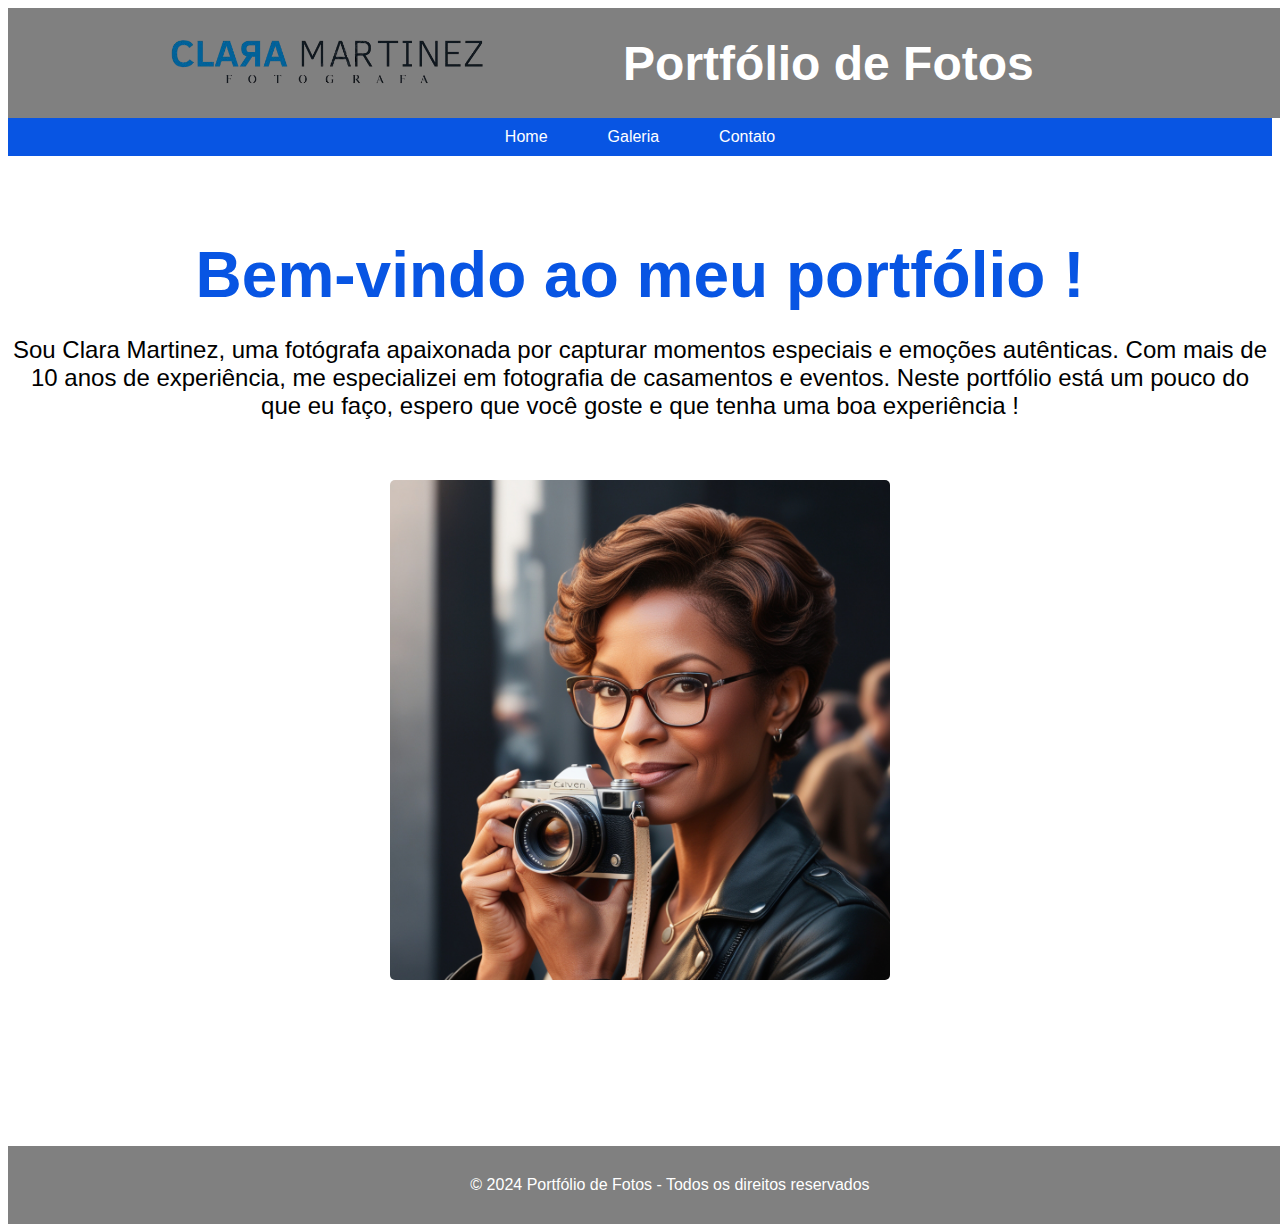
<file: index.html>
<!DOCTYPE html>
<html lang="pt-br">

<head>
    <meta charset="UTF-8">
    <meta name="viewport" content="width=device-width, initial-scale=1.0">
    <title>Site de Portfólio</title>
    <link rel="stylesheet" href="clara.css">
</head>

<body>
    <div vw class="enabled">
        <div vw-access-button class="active"></div>
        <div vw-plugin-wrapper>
            <div class="vw-plugin-top-wrapper"></div>
        </div>
    </div>
    <script src="https://vlibras.gov.br/app/vlibras-plugin.js"></script>
    <script>
        new window.VLibras.Widget('https://vlibras.gov.br/app');
    </script>
    <header>
        <div class="container">
            <br><br>
            <img src="sem fundo.png" class="logo" alt="Logo">
            <h1 class="abertura">Portfólio de Fotos</h1>
        </div>
    </header>
    <nav>
        <a href="index.html">Home</a>
        <a href="fotos.html">Galeria</a>
        <a href="contato.html">Contato</a>
    </nav>
    <br><br><br><br>
    <center><h2 class="oi">Bem-vindo ao meu portfólio !</h2>
    <p class="home"> Sou Clara Martinez, uma fotógrafa apaixonada por capturar momentos especiais e emoções autênticas.
        Com mais de 10 anos
        de experiência, me especializei em fotografia de casamentos e eventos.
        Neste portfólio está um pouco do que eu faço, espero que você goste e que tenha uma boa experiência ! </p>
    <br><br>
    <img src="Clara.jpg" class="clara" alt="Clara Martinez"></center>
    <br><br><br><br><br><br><br><br><br>
    <footer><center>© 2024 Portfólio de Fotos - Todos os direitos reservados</center></footer>
</body>

</html>
</file>
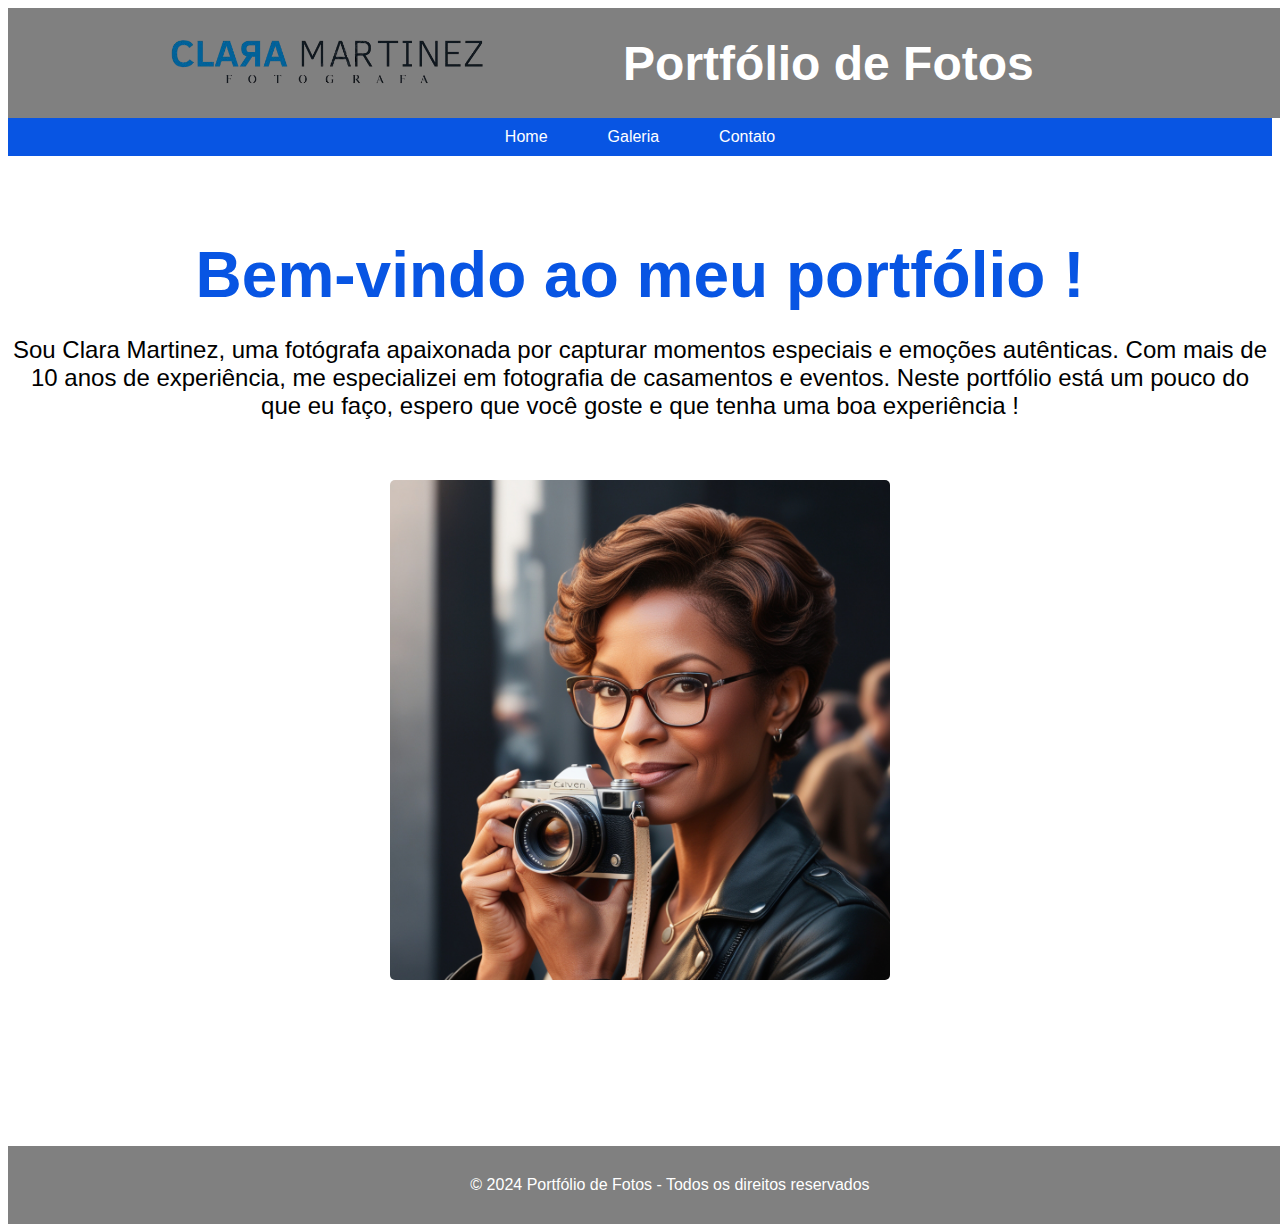
<file: portfolio/index.html>
<!DOCTYPE html>
<html lang="pt-br">

<head>
    <meta charset="UTF-8">
    <meta name="viewport" content="width=device-width, initial-scale=1.0">
    <title>Site de Portfólio</title>
    <link rel="stylesheet" href="clara.css">
</head>

<body>
    <div vw class="enabled">
        <div vw-access-button class="active"></div>
        <div vw-plugin-wrapper>
            <div class="vw-plugin-top-wrapper"></div>
        </div>
    </div>
    <script src="https://vlibras.gov.br/app/vlibras-plugin.js"></script>
    <script>
        new window.VLibras.Widget('https://vlibras.gov.br/app');
    </script>
    <header>
        <div class="container">
            <br><br>
            <img src="../portfolio/sem fundo.png" class="logo" alt="Logo">
            <h1 class="abertura">Portfólio de Fotos</h1>
        </div>
    </header>
    <nav>
        <a href="index.html">Home</a>
        <a href="fotos.html">Galeria</a>
        <a href="contato.html">Contato</a>
    </nav>
    <br><br><br><br>
    <center><h2 class="oi">Bem-vindo ao meu portfólio !</h2>
    <p class="home"> Sou Clara Martinez, uma fotógrafa apaixonada por capturar momentos especiais e emoções autênticas.
        Com mais de 10 anos
        de experiência, me especializei em fotografia de casamentos e eventos.
        Neste portfólio está um pouco do que eu faço, espero que você goste e que tenha uma boa experiência ! </p>
    <br><br>
    <img src="../portfolio/Clara.jpg" class="clara" alt="Clara Martinez"></center>
    <br><br><br><br><br><br><br><br><br>
    <footer><center>© 2024 Portfólio de Fotos - Todos os direitos reservados</center></footer>
</body>

</html>
</file>
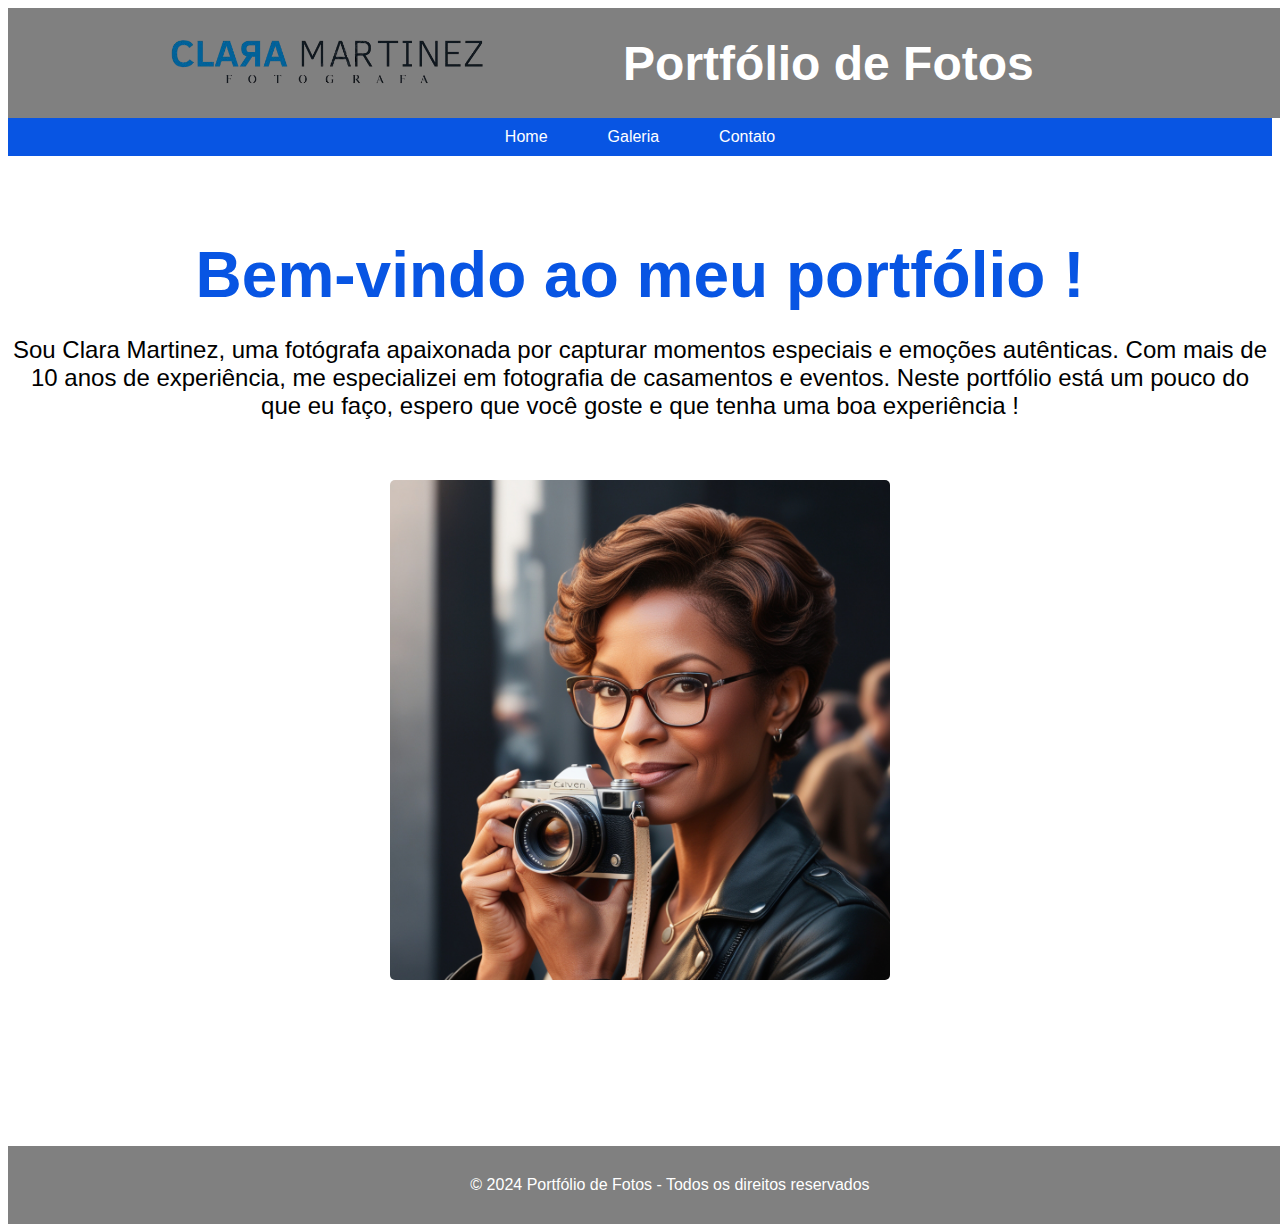
<file: clara.html>
<!DOCTYPE html>
<html lang="pt-br">

<head>
    <meta charset="UTF-8">
    <meta name="viewport" content="width=device-width, initial-scale=1.0">
    <title>Site de Portfólio</title>
    <link rel="stylesheet" href="clara.css">
</head>

<body>
    <div vw class="enabled">
        <div vw-access-button class="active"></div>
        <div vw-plugin-wrapper>
            <div class="vw-plugin-top-wrapper"></div>
        </div>
    </div>
    <script src="https://vlibras.gov.br/app/vlibras-plugin.js"></script>
    <script>
        new window.VLibras.Widget('https://vlibras.gov.br/app');
    </script>
    <header>
        <div class="container">
            <br><br>
            <img src="../portfolio/sem fundo.png" class="logo" alt="Logo">
            <h1 class="abertura">Portfólio de Fotos</h1>
        </div>
    </header>
    <nav>
        <a href="clara.html">Home</a>
        <a href="fotos.html">Galeria</a>
        <a href="contato.html">Contato</a>
    </nav>
    <br><br><br><br>
    <center><h2 class="oi">Bem-vindo ao meu portfólio !</h2>
    <p class="home"> Sou Clara Martinez, uma fotógrafa apaixonada por capturar momentos especiais e emoções autênticas.
        Com mais de 10 anos
        de experiência, me especializei em fotografia de casamentos e eventos.
        Neste portfólio está um pouco do que eu faço, espero que você goste e que tenha uma boa experiência ! </p>
    <br><br>
    <img src="../portfolio/Clara.jpg" class="clara" alt="Clara Martinez"></center>
    <br><br><br><br><br><br><br><br><br>
    <footer><center>© 2024 Portfólio de Fotos - Todos os direitos reservados</center></footer>
</body>

</html>
</file>
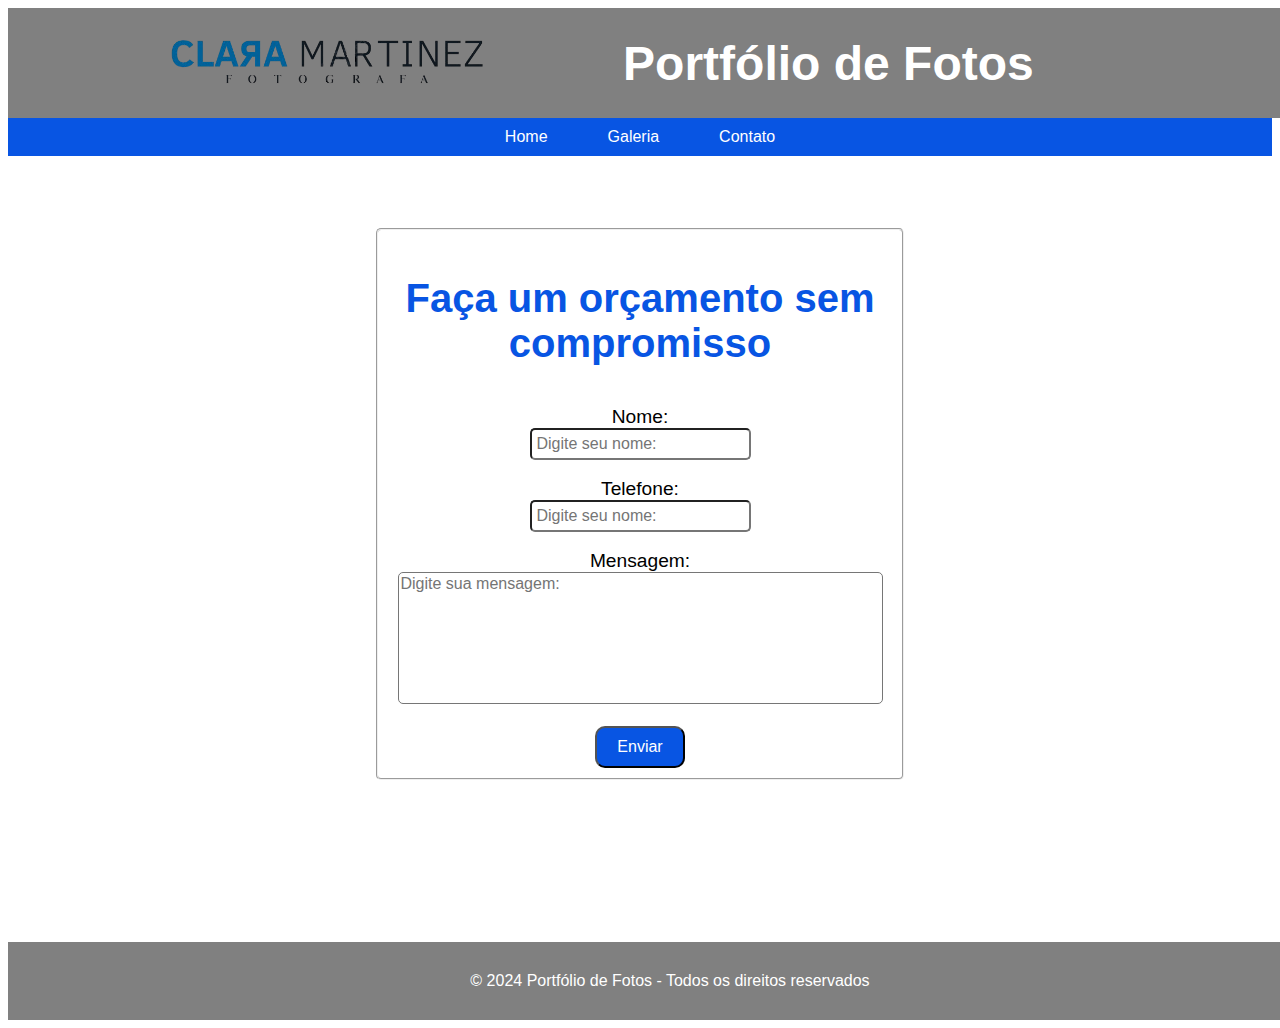
<file: contato.html>
<!DOCTYPE html>
<html lang="pt-br">

<head>
    <meta charset="UTF-8">
    <meta name="viewport" content="width=device-width, initial-scale=1.0">
    <title>Site de Portfólio</title>
    <link rel="stylesheet" href="clara.css">
</head>

<body>
    <div vw class="enabled">
        <div vw-access-button class="active"></div>
        <div vw-plugin-wrapper>
            <div class="vw-plugin-top-wrapper"></div>
        </div>
    </div>
    <script src="https://vlibras.gov.br/app/vlibras-plugin.js"></script>
    <script>
        new window.VLibras.Widget('https://vlibras.gov.br/app');
    </script>
    <header>
        <div class="container">
            <br><br>
            <img src="../portfolio/sem fundo.png" class="logo" alt="Logo">
            <h1 class="abertura">Portfólio de Fotos</h1>
        </div>
    </header>
    <nav>
        <a href="clara.html">Home</a>
        <a href="fotos.html">Galeria</a>
        <a href="contato.html">Contato</a>
    </nav>
    <br><br><br><br>
    <center>
        <fieldset>
        <form method="post" action="#">
            <h3>Faça um orçamento sem compromisso</h3>
            <label for="nome">Nome:</label>
            <br>
            <input type="text" name="nome" placeholder="Digite seu nome:" required>
            <br>
            <br>
            <label for="nome">Telefone:</label>
            <br>
            <input type="text" name="nome" placeholder="Digite seu nome:" required>
            <br>
            <br>
            <label for="nome">Mensagem:</label>
            <br>
            <textarea name="sugestao" style="resize: none" required="yes" rows="7" cols="50" placeholder="Digite sua mensagem:" required></textarea>
            <br>
            <br>
            <button type="submit">Enviar</button>
        </form>
        </fieldset>
        <br><br><br><br><br><br><br><br><br>
        <footer>
            <center>© 2024 Portfólio de Fotos - Todos os direitos reservados</center>
        </footer>
</body>

</html>
</file>
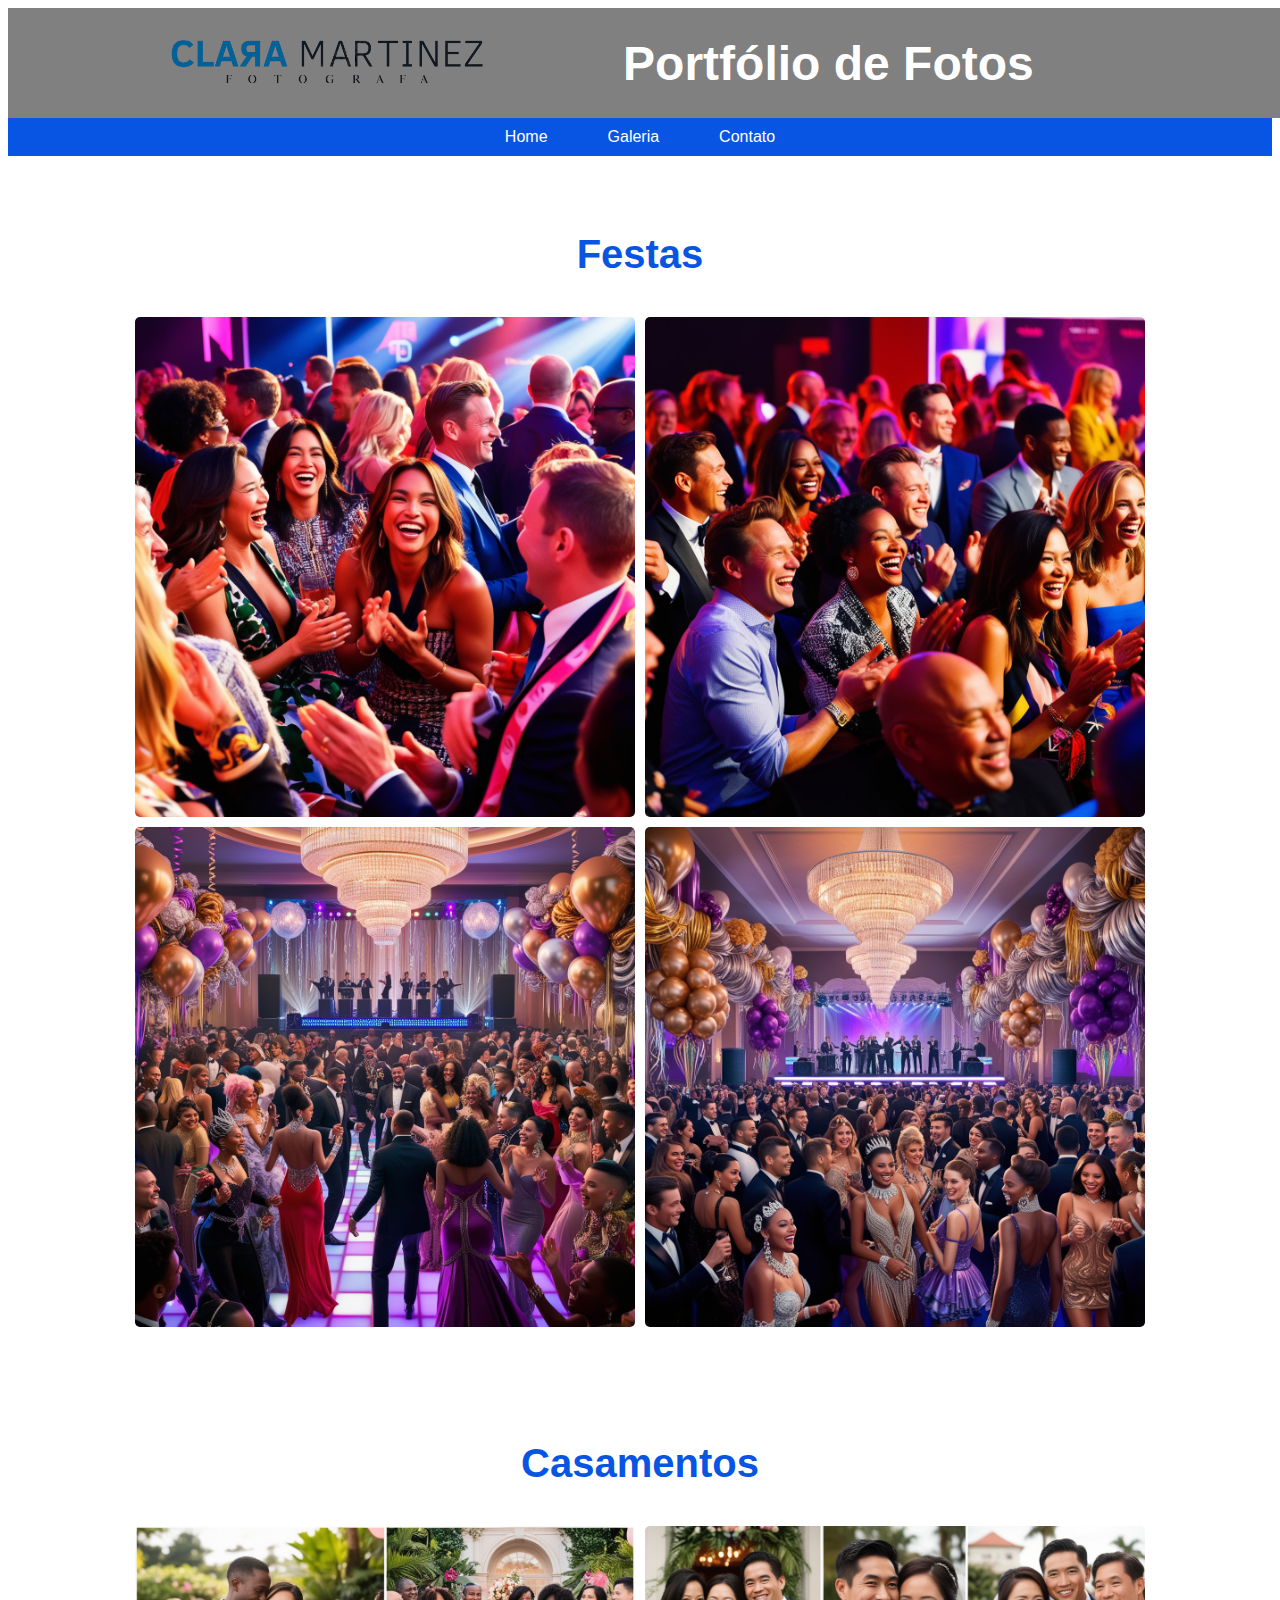
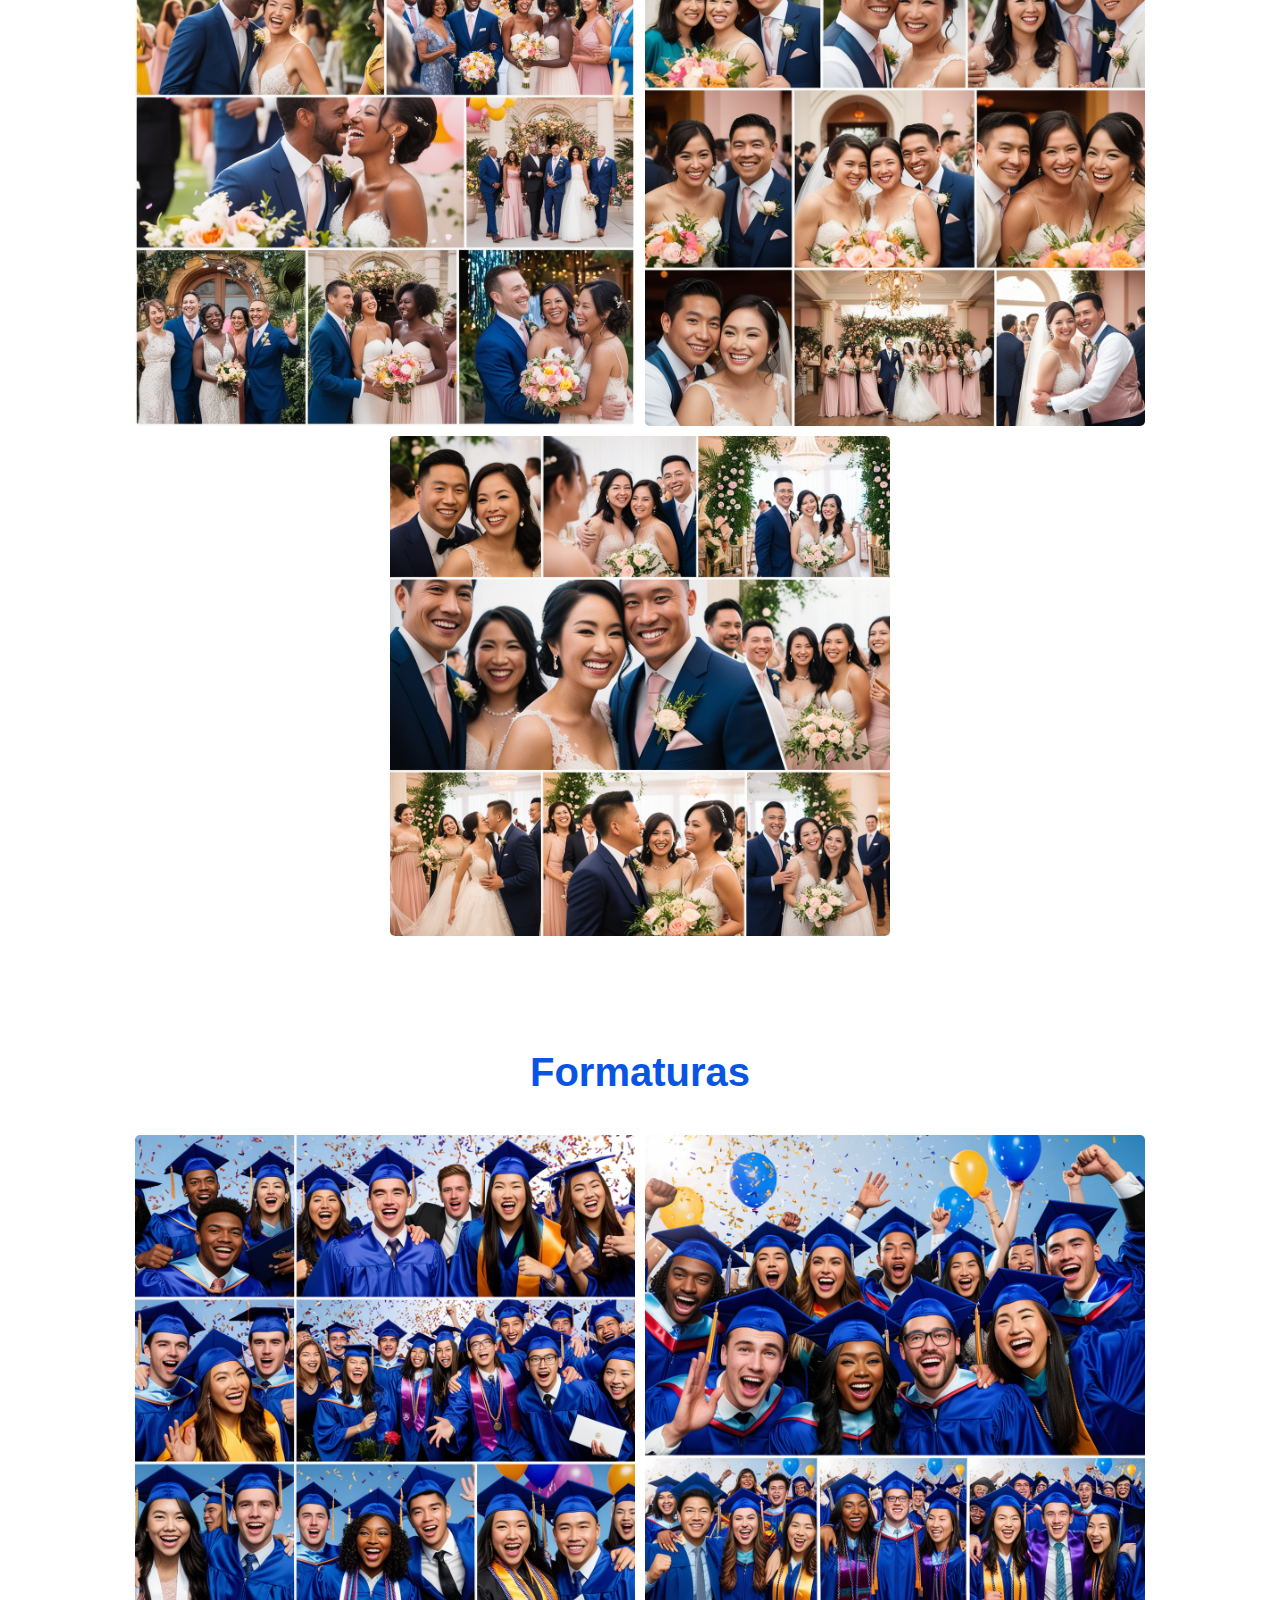
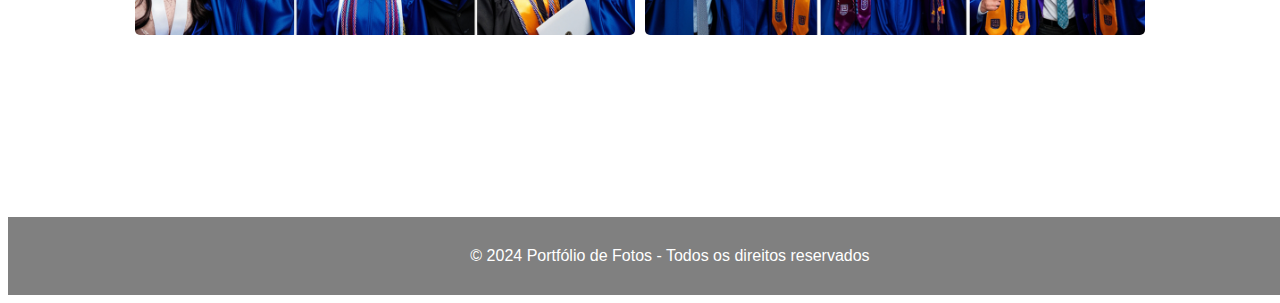
<file: fotos.html>
<!DOCTYPE html>
<html lang="pt-br">

<head>
    <meta charset="UTF-8">
    <meta name="viewport" content="width=device-width, initial-scale=1.0">
    <title>Site de Portfólio</title>
    <link rel="stylesheet" href="clara.css">
</head>

<body>
    <div vw class="enabled">
        <div vw-access-button class="active"></div>
        <div vw-plugin-wrapper>
            <div class="vw-plugin-top-wrapper"></div>
        </div>
    </div>
    <script src="https://vlibras.gov.br/app/vlibras-plugin.js"></script>
    <script>
        new window.VLibras.Widget('https://vlibras.gov.br/app');
    </script>
    <header>
        <div class="container">
            <img src="sem fundo.png" class="logo" alt="Logo">
            <h1 class="abertura">Portfólio de Fotos</h1>
        </div>
    </header>
    <nav>
        <a href="index.html">Home</a>
        <a href="fotos.html">Galeria</a>
        <a href="contato.html">Contato</a>
    </nav>
    <br><br>
    <h3>Festas</h3>
    <div class="fotos">
        <img src="eventos1 (1).jpg" alt="Evento">
        <img src="eventos1 (2).jpg" alt="Evento">
        <img src="eventos1 (3).jpg" alt="Evento">
        <img src="eventos1 (4).jpg" alt="Evento">
    </div>
    <br><br><br>
    <h3>Casamentos</h3>
    <div class="fotos">
        <img src="eventos1 (5).jpg" alt="Casamento">
        <img src="eventos1 (6).jpg" alt="Casamento">
        <img src="eventos1 (7).jpg" alt="Casamento">
    </div>
    <br><br><br>
    <h3>Formaturas</h3>
    <div class="fotos">
        <img src="eventos1 (8).jpg" alt="Formatura">
        <img src="eventos1 (9).jpg" alt="Formatura">
    </div>
    <br><br><br><br><br><br><br><br><br><br<br>
    <footer>
        <center>© 2024 Portfólio de Fotos - Todos os direitos reservados</center>
    </footer>
</body>

</html>
</file>
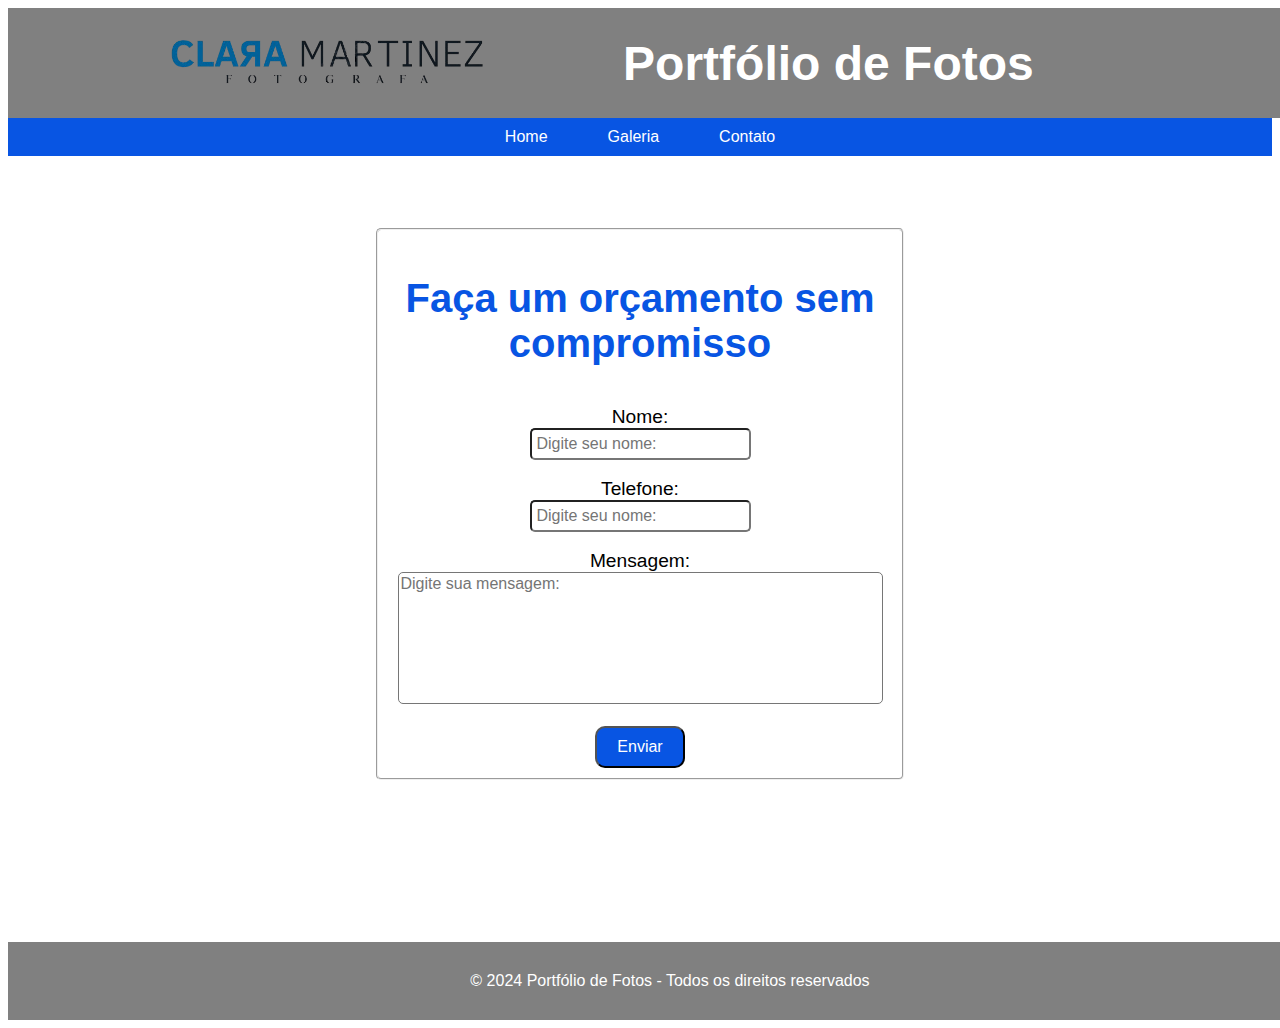
<file: portfolio/contato.html>
<!DOCTYPE html>
<html lang="pt-br">

<head>
    <meta charset="UTF-8">
    <meta name="viewport" content="width=device-width, initial-scale=1.0">
    <title>Site de Portfólio</title>
    <link rel="stylesheet" href="clara.css">
</head>

<body>
    <div vw class="enabled">
        <div vw-access-button class="active"></div>
        <div vw-plugin-wrapper>
            <div class="vw-plugin-top-wrapper"></div>
        </div>
    </div>
    <script src="https://vlibras.gov.br/app/vlibras-plugin.js"></script>
    <script>
        new window.VLibras.Widget('https://vlibras.gov.br/app');
    </script>
    <header>
        <div class="container">
            <br><br>
            <img src="../portfolio/sem fundo.png" class="logo" alt="Logo">
            <h1 class="abertura">Portfólio de Fotos</h1>
        </div>
    </header>
    <nav>
        <a href="index.html">Home</a>
        <a href="fotos.html">Galeria</a>
        <a href="contato.html">Contato</a>
    </nav>
    <br><br><br><br>
    <center>
        <fieldset>
        <form method="post" action="#">
            <h3>Faça um orçamento sem compromisso</h3>
            <label for="nome">Nome:</label>
            <br>
            <input type="text" name="nome" placeholder="Digite seu nome:" required>
            <br>
            <br>
            <label for="nome">Telefone:</label>
            <br>
            <input type="text" name="nome" placeholder="Digite seu nome:" required>
            <br>
            <br>
            <label for="nome">Mensagem:</label>
            <br>
            <textarea name="sugestao" style="resize: none" required="yes" rows="7" cols="50" placeholder="Digite sua mensagem:" required></textarea>
            <br>
            <br>
            <button type="submit">Enviar</button>
        </form>
        </fieldset>
        <br><br><br><br><br><br><br><br><br>
        <footer>
            <center>© 2024 Portfólio de Fotos - Todos os direitos reservados</center>
        </footer>
</body>

</html>
</file>
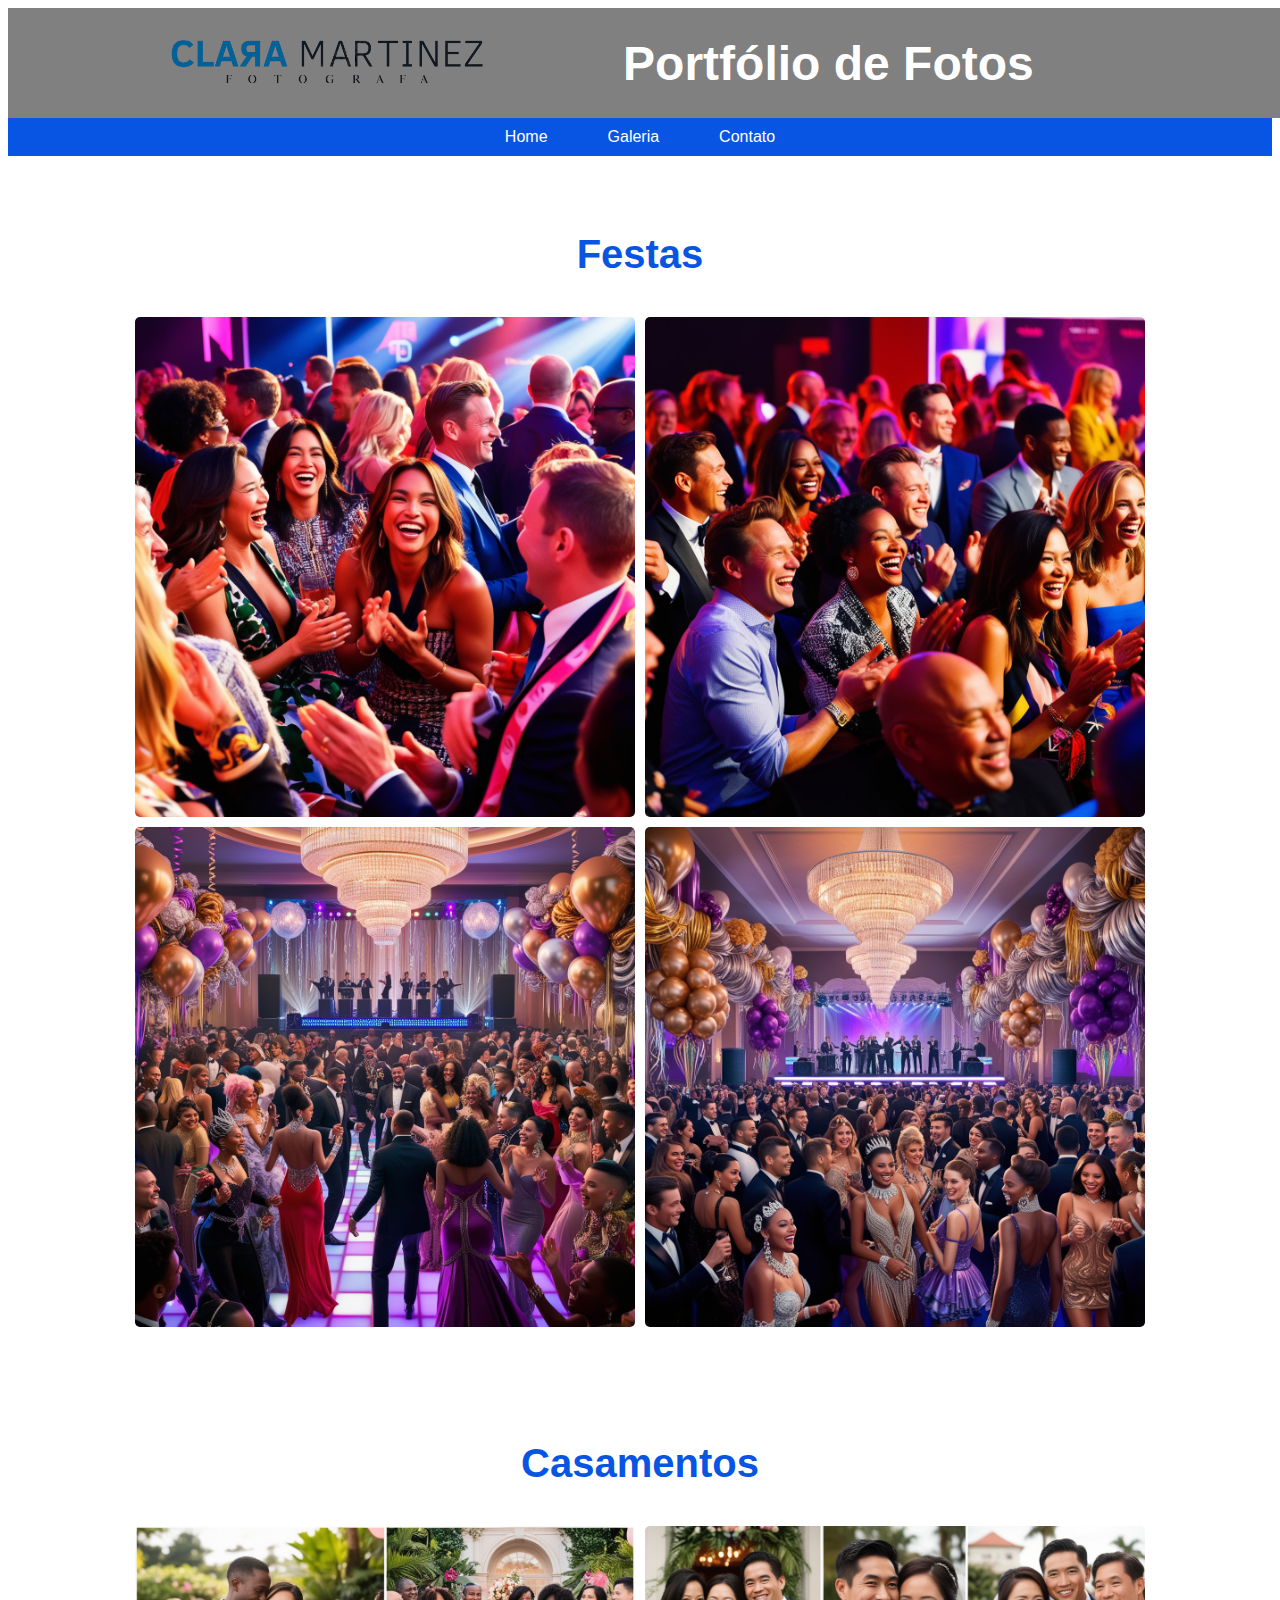
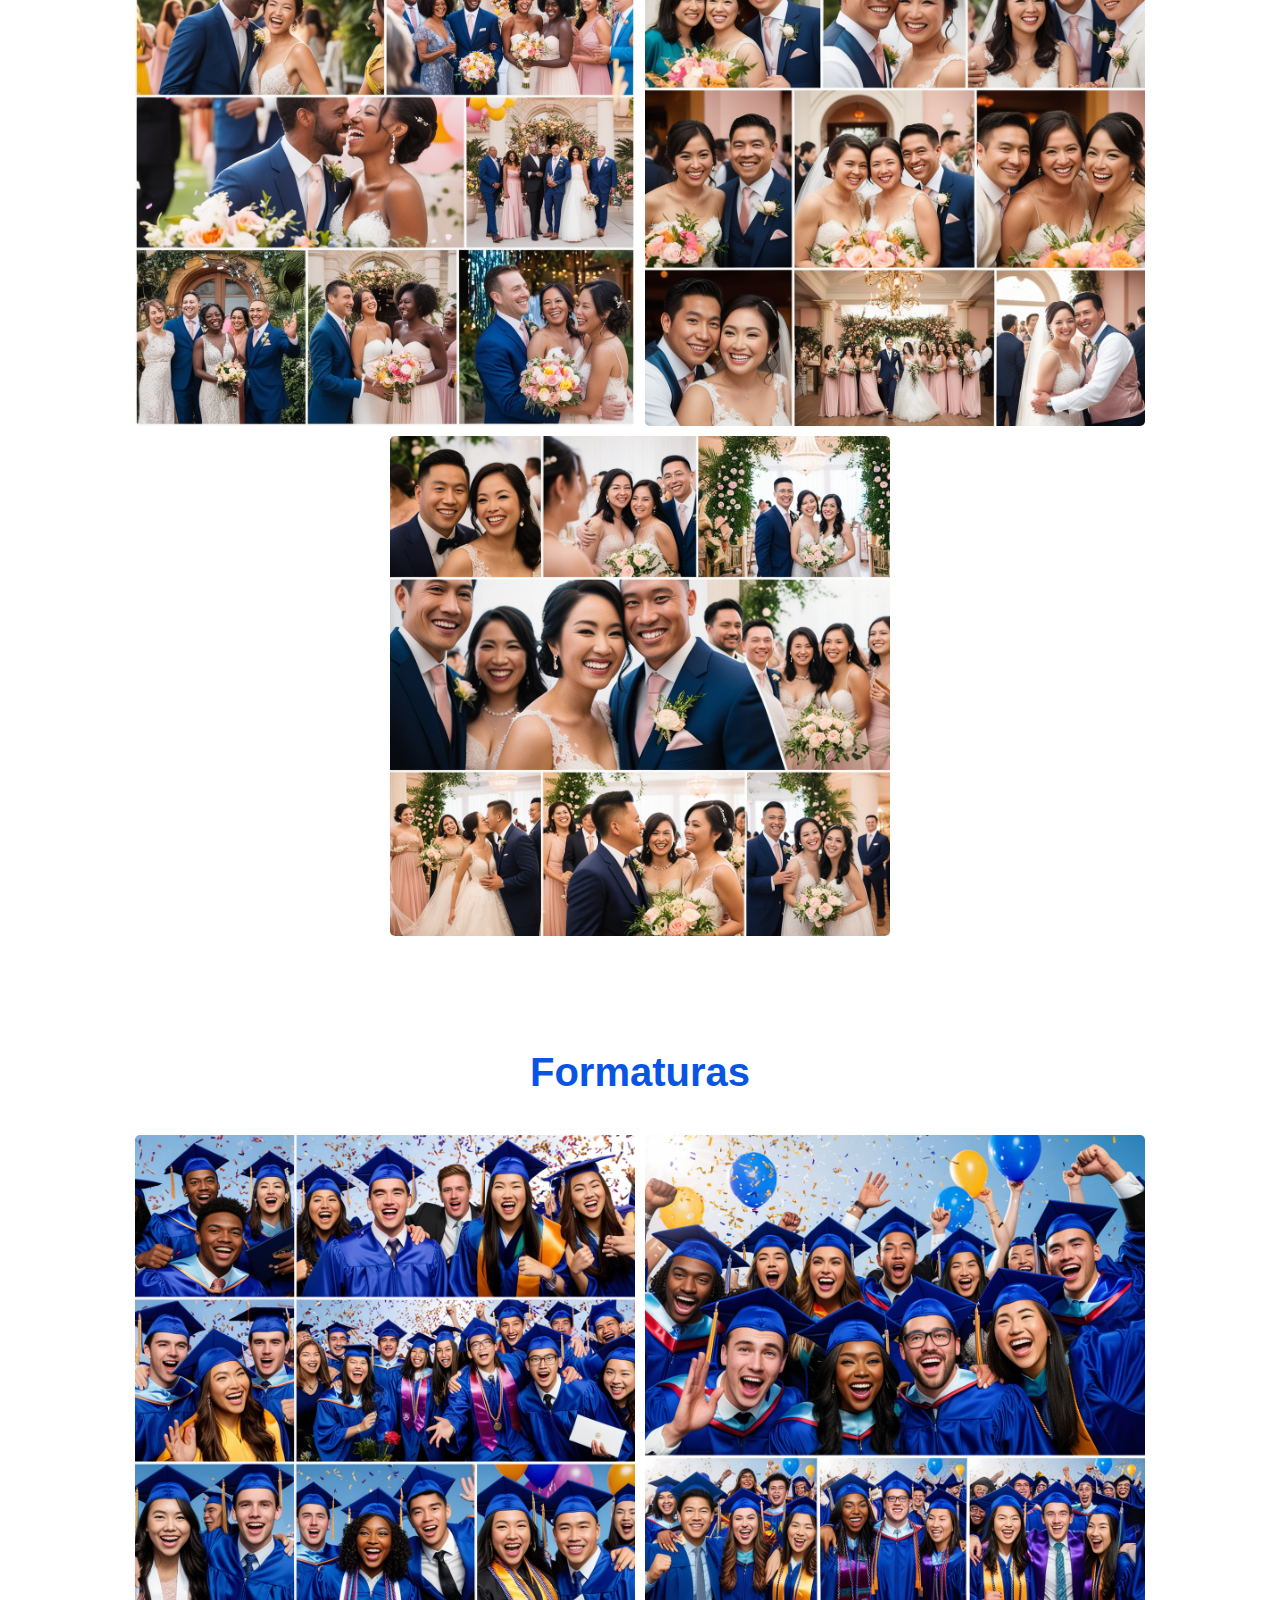
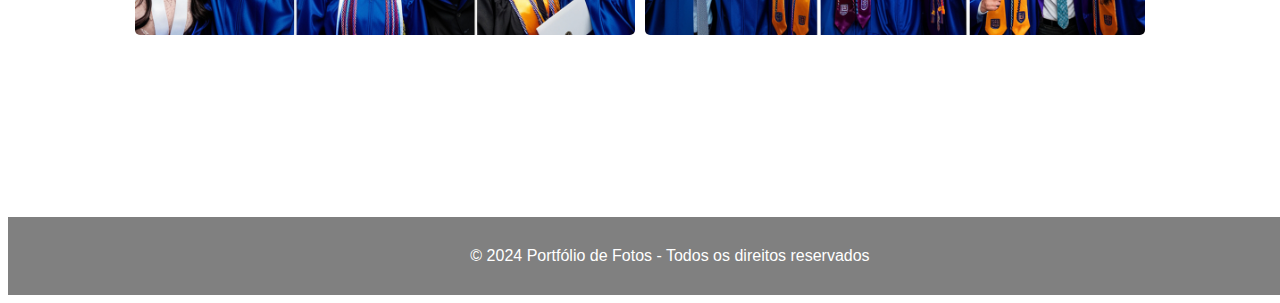
<file: portfolio/fotos.html>
<!DOCTYPE html>
<html lang="pt-br">

<head>
    <meta charset="UTF-8">
    <meta name="viewport" content="width=device-width, initial-scale=1.0">
    <title>Site de Portfólio</title>
    <link rel="stylesheet" href="clara.css">
</head>

<body>
    <div vw class="enabled">
        <div vw-access-button class="active"></div>
        <div vw-plugin-wrapper>
            <div class="vw-plugin-top-wrapper"></div>
        </div>
    </div>
    <script src="https://vlibras.gov.br/app/vlibras-plugin.js"></script>
    <script>
        new window.VLibras.Widget('https://vlibras.gov.br/app');
    </script>
    <header>
        <div class="container">
            <img src="../portfolio/sem fundo.png" class="logo" alt="Logo">
            <h1 class="abertura">Portfólio de Fotos</h1>
        </div>
    </header>
    <nav>
        <a href="index.html">Home</a>
        <a href="fotos.html">Galeria</a>
        <a href="contato.html">Contato</a>
    </nav>
    <br><br>
    <h3>Festas</h3>
    <div class="fotos">
        <img src="../portfolio/eventos1 (1).jpg" alt="Evento">
        <img src="../portfolio/eventos1 (2).jpg" alt="Evento">
        <img src="../portfolio/eventos1 (3).jpg" alt="Evento">
        <img src="../portfolio/eventos1 (4).jpg" alt="Evento">
    </div>
    <br><br><br>
    <h3>Casamentos</h3>
    <div class="fotos">
        <img src="../portfolio/eventos1 (5).jpg" alt="Casamento">
        <img src="../portfolio/eventos1 (6).jpg" alt="Casamento">
        <img src="../portfolio/eventos1 (7).jpg" alt="Casamento">
    </div>
    <br><br><br>
    <h3>Formaturas</h3>
    <div class="fotos">
        <img src="../portfolio/eventos1 (8).jpg" alt="Formatura">
        <img src="../portfolio/eventos1 (9).jpg" alt="Formatura">
    </div>
    <br><br><br><br><br><br><br><br><br><br<br>
    <footer>
        <center>© 2024 Portfólio de Fotos - Todos os direitos reservados</center>
    </footer>
</body>

</html>
</file>
<file: clara.css>
.abertura {
    color: white;
    font-size: 3em;
    font-family: helvetica;
    margin: 0;
    flex-grow: 1;
    display: inline-block;
    text-align: center;
}


header {
    background-color: gray;
    width: 100%; 
    padding: 10px; 
}

.container {
    display: flex;
    align-items: center; 
    justify-content: flex-start; 
    max-width: 1000px; 
    margin: 0 auto;
}


a {
    color: white;
    text-decoration: none;
    margin: 0 30px;
    display: inline-block;
    text-align: center;
    font-family: helvetica;
}

h3{
    font-family: helvetica;
    text-align: center;
    color: rgb(8, 85, 227);
    font-size: 2.5em;

}
.logo {
    height: 90px; 
    width: auto; 
    margin-right: 20px;
    margin: 0;  
}

nav {
    display: flex; 
    justify-content: center; 
    margin: 0; 
    background-color: rgb(8, 85, 227);
    padding: 10px 0; 
    width: 100%; 
    transition: color 0.3s;
    
}

a:active {
    color: black; 
}

.home{
    font-family: helvetica;
    font-size: 1.5em;
}

.oi{
    font-family: helvetica;
    font-size: 4em;
    color: rgb(8, 85, 227);
    margin-top: 10px;
    margin-bottom: 20px;
}

.clara{
    height:500px;
    width: 500px;
    border-radius: 5px;
}

footer{
    background-color: gray;
    width: 100%; 
    padding: 30px;
    color:white;
    font-family: helvetica;
    
}

.fotos {
    display: flex;
    flex-wrap: wrap;
    justify-content: center;
    gap: 10px;
    margin: 20px 0; 
    transition: transform 0.3s;
    
}

.fotos img {
    height: 500px;
    width: 500px;
    border-radius: 5px;
}


.fotos img:hover {
    transform: scale(1.2); 
}

button {
    border-radius: 10px; 
    background-color: rgb(8, 85, 227); 
    color: white; 
    font-size: 1em; 
    padding: 10px 20px; 
    cursor: pointer; 
    font-family: helvetica;
}

button:hover {
    background-color: rgb(0, 60, 170); 
}

label {
    font-size: 1.2em;
    font-family: helvetica;
    color:black;
}

textarea{
    font-family: helvetica;
    border-radius: 5px;
    font-size: 1em;
}

input{
    font-family: helvetica;
    border-radius: 5px;
    padding:5px;
    font-size: 1em;
}

fieldset{
    border-radius: 5px;
    width: 500px;
    color: lightgray
}
</file>
<file: portfolio/clara.css>
.abertura {
    color: white;
    font-size: 3em;
    font-family: helvetica;
    margin: 0;
    flex-grow: 1;
    display: inline-block;
    text-align: center;
}


header {
    background-color: gray;
    width: 100%; 
    padding: 10px; 
}

.container {
    display: flex;
    align-items: center; 
    justify-content: flex-start; 
    max-width: 1000px; 
    margin: 0 auto;
}


a {
    color: white;
    text-decoration: none;
    margin: 0 30px;
    display: inline-block;
    text-align: center;
    font-family: helvetica;
}

h3{
    font-family: helvetica;
    text-align: center;
    color: rgb(8, 85, 227);
    font-size: 2.5em;

}
.logo {
    height: 90px; 
    width: auto; 
    margin-right: 20px;
    margin: 0;  
}

nav {
    display: flex; 
    justify-content: center; 
    margin: 0; 
    background-color: rgb(8, 85, 227);
    padding: 10px 0; 
    width: 100%; 
    transition: color 0.3s;
    
}

a:active {
    color: black; 
}

.home{
    font-family: helvetica;
    font-size: 1.5em;
}

.oi{
    font-family: helvetica;
    font-size: 4em;
    color: rgb(8, 85, 227);
    margin-top: 10px;
    margin-bottom: 20px;
}

.clara{
    height:500px;
    width: 500px;
    border-radius: 5px;
}

footer{
    background-color: gray;
    width: 100%; 
    padding: 30px;
    color:white;
    font-family: helvetica;
    
}

.fotos {
    display: flex;
    flex-wrap: wrap;
    justify-content: center;
    gap: 10px;
    margin: 20px 0; 
    transition: transform 0.3s;
    
}

.fotos img {
    height: 500px;
    width: 500px;
    border-radius: 5px;
}


.fotos img:hover {
    transform: scale(1.2); 
}

button {
    border-radius: 10px; 
    background-color: rgb(8, 85, 227); 
    color: white; 
    font-size: 1em; 
    padding: 10px 20px; 
    cursor: pointer; 
    font-family: helvetica;
}

button:hover {
    background-color: rgb(0, 60, 170); 
}

label {
    font-size: 1.2em;
    font-family: helvetica;
    color:black;
}

textarea{
    font-family: helvetica;
    border-radius: 5px;
    font-size: 1em;
}

input{
    font-family: helvetica;
    border-radius: 5px;
    padding:5px;
    font-size: 1em;
}

fieldset{
    border-radius: 5px;
    width: 500px;
    color: lightgray
}
</file>
